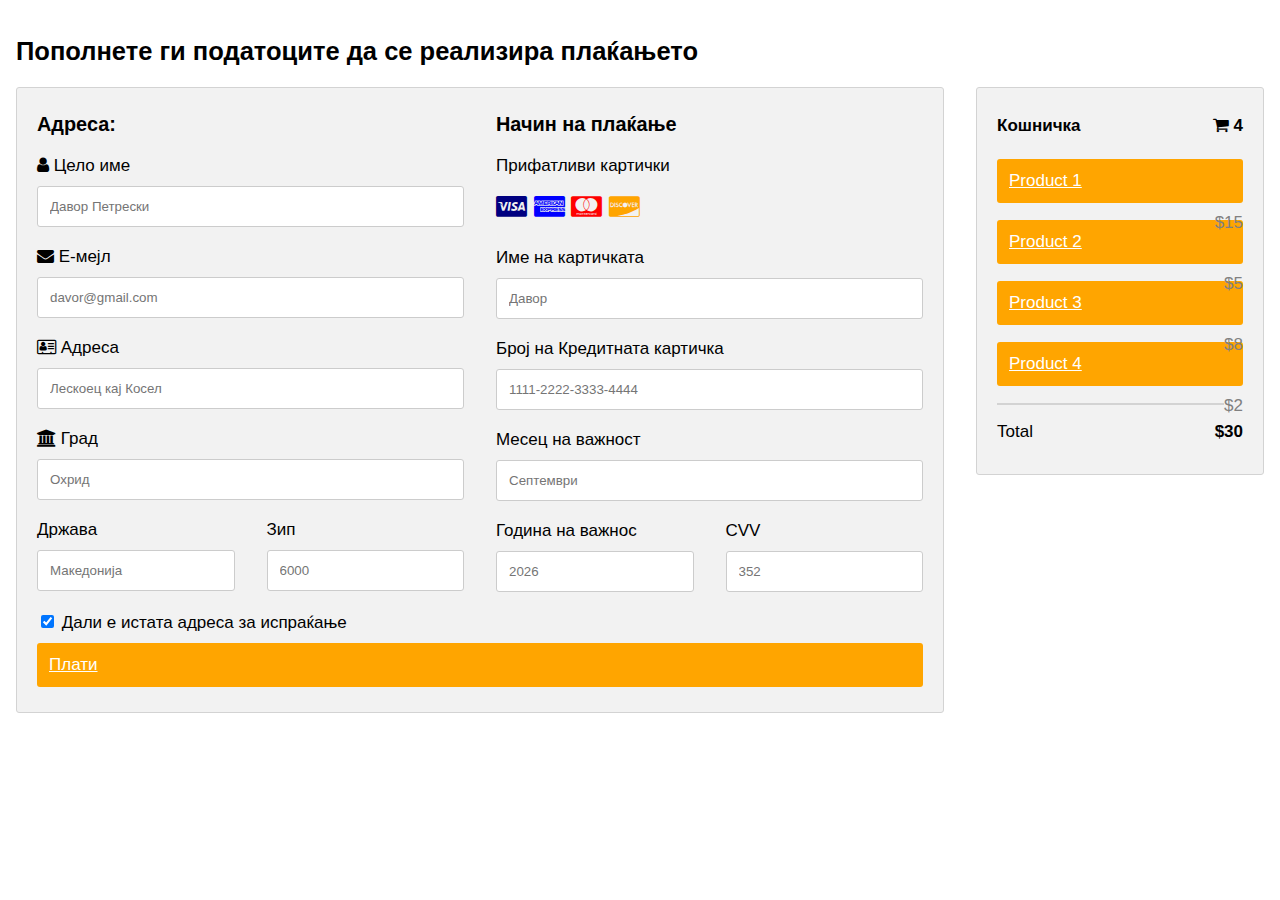
<file: plati.html>
<!DOCTYPE html>
<html>
  <head>
    <meta name="viewport" content="width=device-width, initial-scale=1" />
    <link
      rel="stylesheet"
      href="https://cdnjs.cloudflare.com/ajax/libs/font-awesome/4.7.0/css/font-awesome.min.css"
    />
    <style>
      body {
        font-family: Arial;
        font-size: 17px;
        padding: 8px;
      }

      * {
        box-sizing: border-box;
      }

      .row {
        display: -ms-flexbox; /* IE10 */
        display: flex;
        -ms-flex-wrap: wrap; /* IE10 */
        flex-wrap: wrap;
        margin: 0 -16px;
      }

      .col-25 {
        -ms-flex: 25%; /* IE10 */
        flex: 25%;
      }

      .col-50 {
        -ms-flex: 50%; /* IE10 */
        flex: 50%;
      }

      .col-75 {
        -ms-flex: 75%; /* IE10 */
        flex: 75%;
      }

      .col-25,
      .col-50,
      .col-75 {
        padding: 0 16px;
      }

      .container {
        background-color: #f2f2f2;
        padding: 5px 20px 15px 20px;
        border: 1px solid lightgrey;
        border-radius: 3px;
      }

      input[type="text"] {
        width: 100%;
        margin-bottom: 20px;
        padding: 12px;
        border: 1px solid #ccc;
        border-radius: 3px;
      }

      label {
        margin-bottom: 10px;
        display: block;
      }

      .icon-container {
        margin-bottom: 20px;
        padding: 7px 0;
        font-size: 24px;
      }

      .btn,
      a {
        background-color: orange;
        color: white;
        padding: 12px;
        margin: 10px 0;
        border: none;
        width: 100%;
        border-radius: 3px;
        cursor: pointer;
        font-size: 17px;
      }

      .btn:hover {
        background-color: rgb(218, 146, 12);
      }

      a {
        display: block;
      }

      hr {
        border: 1px solid lightgrey;
      }

      span.price {
        float: right;
        color: grey;
      }

      /* Responsive layout - when the screen is less than 800px wide, make the two columns stack on top of each other instead of next to each other (also change the direction - make the "cart" column go on top) */
      @media (max-width: 800px) {
        .row {
          flex-direction: column-reverse;
        }
        .col-25 {
          margin-bottom: 20px;
        }
      }
    </style>
  </head>
  <body>
    <h2>Пополнете ги податоците да се реализира плаќањето</h2>

    <div class="row">
      <div class="col-75">
        <div class="container">
          <form action="/action_page.php">
            <div class="row">
              <div class="col-50">
                <h3>Адреса:</h3>
                <label for="fname"><i class="fa fa-user"></i> Цело име</label>
                <input
                  type="text"
                  id="fname"
                  name="firstname"
                  placeholder="Давор Петрески"
                />
                <label for="email"><i class="fa fa-envelope"></i> Е-мејл</label>
                <input
                  type="text"
                  id="email"
                  name="email"
                  placeholder="davor@gmail.com"
                />
                <label for="adr"
                  ><i class="fa fa-address-card-o"></i> Адреса</label
                >
                <input
                  type="text"
                  id="adr"
                  name="address"
                  placeholder="Лескоец кај Косел"
                />
                <label for="city"><i class="fa fa-institution"></i> Град</label>
                <input type="text" id="city" name="city" placeholder="Охрид" />

                <div class="row">
                  <div class="col-50">
                    <label for="state">Држава</label>
                    <input
                      type="text"
                      id="state"
                      name="state"
                      placeholder="Македонија"
                    />
                  </div>
                  <div class="col-50">
                    <label for="zip">Зип</label>
                    <input type="text" id="zip" name="zip" placeholder="6000" />
                  </div>
                </div>
              </div>

              <div class="col-50">
                <h3>Начин на плаќање</h3>
                <label for="fname">Прифатливи картички</label>
                <div class="icon-container">
                  <i class="fa fa-cc-visa" style="color: navy"></i>
                  <i class="fa fa-cc-amex" style="color: blue"></i>
                  <i class="fa fa-cc-mastercard" style="color: red"></i>
                  <i class="fa fa-cc-discover" style="color: orange"></i>
                </div>
                <label for="cname">Име на картичката</label>
                <input
                  type="text"
                  id="cname"
                  name="cardname"
                  placeholder="Давор"
                />
                <label for="ccnum">Број на Кредитната картичка</label>
                <input
                  type="text"
                  id="ccnum"
                  name="cardnumber"
                  placeholder="1111-2222-3333-4444"
                />
                <label for="expmonth">Месец на важност</label>
                <input
                  type="text"
                  id="expmonth"
                  name="expmonth"
                  placeholder="Септември"
                />
                <div class="row">
                  <div class="col-50">
                    <label for="expyear">Година на важнос</label>
                    <input
                      type="text"
                      id="expyear"
                      name="expyear"
                      placeholder="2026"
                    />
                  </div>
                  <div class="col-50">
                    <label for="cvv">CVV</label>
                    <input type="text" id="cvv" name="cvv" placeholder="352" />
                  </div>
                </div>
              </div>
            </div>
            <label>
              <input type="checkbox" checked="checked" name="sameadr" />
              Дали е истата адреса за испраќање
            </label>
          </form>
          <a href="./index.html" class="btn">Плати</a>
        </div>
      </div>
      <div class="col-25">
        <div class="container">
          <h4>
            Кошничка
            <span class="price" style="color: black"
              ><i class="fa fa-shopping-cart"></i> <b>4</b></span
            >
          </h4>
          <p><a href="#">Product 1</a> <span class="price">$15</span></p>
          <p><a href="#">Product 2</a> <span class="price">$5</span></p>
          <p><a href="#">Product 3</a> <span class="price">$8</span></p>
          <p><a href="#">Product 4</a> <span class="price">$2</span></p>
          <hr />
          <p>
            Total <span class="price" style="color: black"><b>$30</b></span>
          </p>
        </div>
      </div>
    </div>
  </body>
</html>
</file>
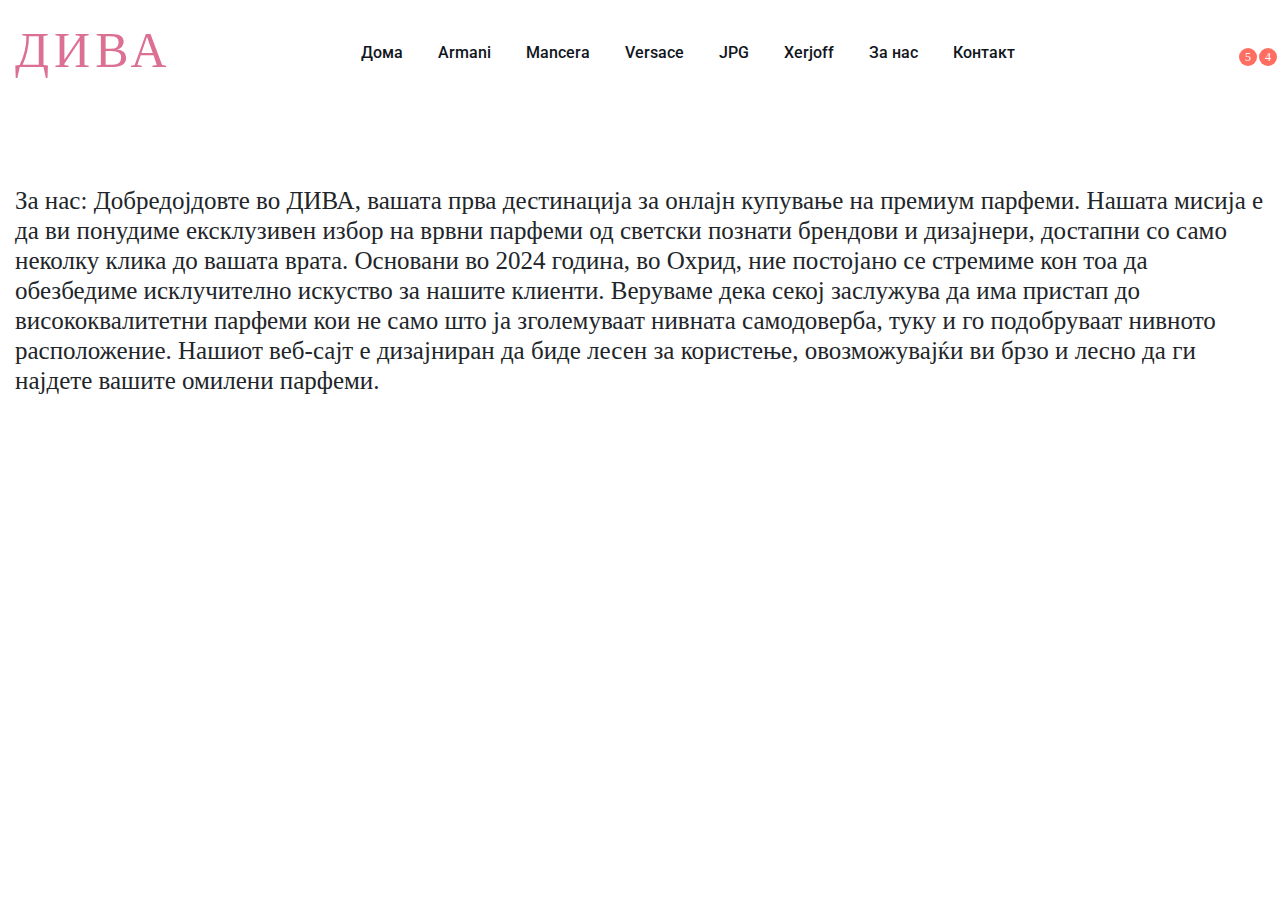
<file: zanas.html>
<!DOCTYPE html>
<html lang="en">
  <head>
    <meta charset="UTF-8" />
    <meta name="viewport" content="width=device-width, initial-scale=1.0" />
    <link
      href="https://cdn.jsdelivr.net/npm/bootstrap@5.3.3/dist/css/bootstrap.min.css"
      rel="stylesheet"
      integrity="sha384-QWTKZyjpPEjISv5WaRU9OFeRpok6YctnYmDr5pNlyT2bRjXh0JMhjY6hW+ALEwIH"
      crossorigin="anonymous"
    />
    <link rel="stylesheet" href="./assets/css/style.css" />

    <!-- 
    - google font link
  -->
    <link rel="preconnect" href="https://fonts.googleapis.com" />
    <link rel="preconnect" href="https://fonts.gstatic.com" crossorigin />
    <link
      href="https://fonts.googleapis.com/css2?family=Josefin+Sans:wght@300;400;500;600;700&family=Roboto:wght@400;500;700&display=swap"
      rel="stylesheet"
    />

    <link rel="stylesheet" href="style.css" />
    <title>DIVA</title>
  </head>
<body>
    <header class="header" data-header>
        <div class="container">
          <div class="overlay" data-overlay></div>
  
          <h1 class="logo">ДИВА</h1>
  
          <button class="nav-open-btn" data-nav-open-btn aria-label="Open Menu">
            <ion-icon name="menu-outline"></ion-icon>
          </button>
  
          <nav class="navbar" data-navbar>
            <button
              class="nav-close-btn"
              data-nav-close-btn
              aria-label="Close Menu"
            >
              <ion-icon name="close-outline"></ion-icon>
            </button>
  
            <a href="#" class="logo">
              <img
                src="./assets/images/logo.svg"
                width="190"
                height="50"
                alt="Footcap logo"
              />
            </a>
  
            <ul class="navbar-list">
              <li class="navbar-item">
                <a href="index.html" class="navbar-link">Дома</a>
              </li>
  
              <li class="navbar-item">
                <a href="armani.html" class="navbar-link">Armani</a>
              </li>
  
              <li class="navbar-item">
                <a href="Mancera.html" class="navbar-link">Mancera</a>
              </li>
  
              <li class="navbar-item">
                <a href="versace.html" class="navbar-link">Versace</a>
              </li>
              <li class="navbar-item">
                <a href="JPG.html" class="navbar-link">JPG</a>
              </li>
              <li class="navbar-item">
                <a href="xerjoff.html" class="navbar-link">Xerjoff</a>
              </li>
  
              <li class="navbar-item">
                <a href="zanas.html" class="navbar-link">За нас</a>
              </li>
              <li class="navbar-item">
                <a href="contact.html" class="navbar-link">Контакт</a>
              </li>
            </ul>
  
            <ul class="nav-action-list">
              <li>
                <button class="nav-action-btn">
                  <ion-icon name="search-outline" aria-hidden="true"></ion-icon>
  
                  <span class="nav-action-text">Search</span>
                </button>
              </li>
  
              <li>
                <a href="#" class="nav-action-btn">
                  <ion-icon name="person-outline" aria-hidden="true"></ion-icon>
  
                  <span class="nav-action-text">Login / Register</span>
                </a>
              </li>
  
              <li>
                <button class="nav-action-btn">
                  <ion-icon name="heart-outline" aria-hidden="true"></ion-icon>
  
                  <span class="nav-action-text">Wishlist</span>
  
                  <data class="nav-action-badge" value="5" aria-hidden="true"
                    >5</data
                  >
                </button>
              </li>
  
              <li>
                <button class="nav-action-btn cart">
                  <a href="cart.html"
                    ><ion-icon name="bag-outline" aria-hidden="true"></ion-icon
                  ></a>
  
                  <data class="nav-action-text" value="318.00"
                    >Basket: <strong>$318.00</strong></data
                  >
  
                  <data class="nav-action-badge" value="4" aria-hidden="true"
                    >4</data
                  >
                </button>
              </li>
            </ul>
          </nav>
        </div>
      </header>
      <section class="container">
        <br>
        <br>
        <br>
        <br>

          <h1>За нас: Добредојдовте во ДИВА, вашата прва дестинација за онлајн купување на премиум парфеми. Нашата мисија е да ви понудиме ексклузивен избор на врвни парфеми од светски познати брендови и дизајнери, достапни со само неколку клика до вашата врата.

            Основани во 2024 година, во Охрид, ние постојано се стремиме кон тоа да обезбедиме исклучително искуство за нашите клиенти. Веруваме дека секој заслужува да има пристап до висококвалитетни парфеми кои не само што ја зголемуваат нивната самодоверба, туку и го подобруваат нивното расположение.
            
            Нашиот веб-сајт е дизајниран да биде лесен за користење, овозможувајќи ви брзо и лесно да ги најдете вашите омилени парфеми. </h1>
      </section>

</body>
</html>
</file>
<file: assets/css/style.css>
/*-----------------------------------*\
 * #style.css
\*-----------------------------------*/

/**
 * copyright 2022 codewithsadee
 */

/*-----------------------------------*\
 * #CUSTOM PROPERTY
\*-----------------------------------*/

:root {
  /**
   * colors
   */

  --maximum-blue-green_10: hsla(185, 75%, 45%, 0.1);
  --rich-black-fogra-29: hsl(217, 28%, 9%);
  --gray-x-11-gray: hsl(0, 0%, 74%);
  --oxford-blue_60: hsla(230, 41%, 14%, 0.6);
  --bittersweet: hsl(5, 100%, 69%);
  --smoky-black: rgb(7, 6, 1);
  --gainsboro: hsl(0, 0%, 88%);
  --black_90: hsla(0, 0%, 0%, 0.9);
  --cultured: hsl(200, 12%, 95%);
  --salmon: hsl(5, 100%, 73%);
  --white: hsl(0, 0%, 100%);
  --black: hsl(0, 0%, 0%);
  --onyx: hsl(0, 0%, 27%);

  /**
   * typography
   */

  --ff-roboto: "Roboto", sans-serif;
  --ff-josefin-sans: "Josefin Sans", sans-serif;

  --fs-1: 3rem;
  --fs-2: 2.6rem;
  --fs-3: 2.2rem;
  --fs-4: 2rem;
  --fs-5: 1.8rem;
  --fs-6: 1.6rem;
  --fs-7: 1.4rem;
  --fs-8: 1.2rem;

  --fw-300: 300;
  --fw-500: 500;
  --fw-600: 600;
  --fw-700: 700;

  /**
   * transition
   */

  --transition-1: 0.25s ease;
  --transition-2: 0.5s ease;
  --cubic-out: cubic-bezier(0.51, 0.03, 0.64, 0.28);
  --cubic-in: cubic-bezier(0.33, 0.85, 0.56, 1.02);

  /**
   * spacing
   */

  --section-padding: 60px;
}

/*-----------------------------------*\
 * #RESET
\*-----------------------------------*/

*,
*::before,
*::after {
  margin: 0;
  padding: 0;
  box-sizing: border-box;
}

li {
  list-style: none;
}

a {
  text-decoration: none;
}

a,
img,
span,
table,
tbody,
button,
ion-icon {
  display: block;
}

button,
input {
  font: inherit;
  background: none;
  border: none;
}

input {
  width: 100%;
}

button {
  cursor: pointer;
}

address {
  font-style: normal;
  line-height: 1.8;
}

html {
  font-family: var(--ff-josefin-sans);
  font-size: 10px;
  scroll-behavior: smooth;
}

body {
  background: var(--white);
  font-size: 1.6rem;
  padding-block-start: 90px;
}

::-webkit-scrollbar {
  width: 10px;
}

::-webkit-scrollbar-track {
  background: hsl(0, 0%, 95%);
}

::-webkit-scrollbar-thumb {
  background: hsl(0, 0%, 80%);
}

::-webkit-scrollbar-thumb:hover {
  background: hsl(0, 0%, 70%);
}

/*-----------------------------------*\
 * #REUSED STYLE
\*-----------------------------------*/

.container {
  padding-inline: 15px;
}

.section {
  padding-block: var(--section-padding);
}

.h1,
.h2,
.h3,
.h4 {
  color: var(--rich-black-fogra-29);
}

.h1 {
  font-size: var(--fs-1);
  font-weight: var(--fw-300);
  line-height: 1.5;
}

.h2 {
  font-size: var(--fs-2);
}

.h3 {
  font-size: var(--fs-4);
}

.h4 {
  font-size: var(--fs-5);
  text-transform: uppercase;
}

.btn {
  background: var(--background, var(--bittersweet));
  color: var(--color, var(--white));
  font-size: var(--fs-5);
  display: flex;
  align-items: center;
  gap: 5px;
  padding: 14px 25px;
  border: 1px solid var(--border-color, var(--bittersweet));
}

.btn-primary:is(:hover, :focus) {
  --background: var(--salmon);
  --border-color: var(--salmon);
}

.btn-secondary {
  --background: transparent;
  --border-color: var(--black);
  --color: var(--black);
}

.btn-secondary:is(:hover, :focus) {
  --background: hsla(0, 0%, 0%, 0.1);
}

.has-scrollbar {
  display: flex;
  gap: 25px;
  overflow-x: auto;
  padding-bottom: 20px;
  scroll-snap-type: inline mandatory;
}

.has-scrollbar > li {
  min-width: 100%;
  scroll-snap-align: start;
}

.has-scrollbar::-webkit-scrollbar {
  height: 10px;
}

.has-scrollbar::-webkit-scrollbar-track {
  background: var(--white);
  border-radius: 20px;
  outline: 2px solid var(--bittersweet);
}

.has-scrollbar::-webkit-scrollbar-thumb {
  background: var(--bittersweet);
  border: 2px solid var(--white);
  border-radius: 20px;
}

.has-scrollbar::-webkit-scrollbar-button {
  width: calc(25% - 40px);
}
.product-item {
  box-shadow: 3px 3px 8px rgba(0, 0, 0, 0.2);
}
.card-banner {
  /* background: var(--cultured); */
  border-bottom: 1px solid #ddd;

  position: relative;
  height: 350px;
  overflow: hidden;
}

.image-contain {
  width: 100%;
  height: 100%;
  object-fit: contain;
  object-position: center;
  transition: var(--transition-2);
}

.product-card:is(:hover, :focus) .image-contain {
  transform: scale(1.1);
}

.card-badge {
  position: absolute;
  top: 20px;
  left: 20px;
  background: var(--bittersweet);
  color: var(--white);
  padding: 5px 15px;
  font-family: var(--ff-roboto);
  font-size: var(--fs-7);
  border-radius: 25px;
}

.card-action-list {
  position: absolute;
  top: 20px;
  right: -20px;
  opacity: 0;
  transition: var(--transition-1);
}

.product-card:is(:hover, :focus) .card-action-list {
  right: 20px;
  opacity: 1;
}

.card-action-item {
  position: relative;
}

.card-action-item:not(:last-child) {
  margin-bottom: 10px;
}

.card-action-btn {
  background: var(--white);
  color: var(--rich-black-fogra-29);
  font-size: 18px;
  padding: 10px;
  border-radius: 50%;
  transition: var(--transition-1);
}

.card-action-btn ion-icon {
  --ionicon-stroke-width: 30px;
}

.card-action-btn:is(:hover, :focus) {
  background: var(--bittersweet);
  color: var(--white);
}

.card-action-tooltip {
  position: absolute;
  top: 50%;
  right: calc(100% + 5px);
  transform: translateY(-50%);
  width: max-content;
  background: var(--black_90);
  color: var(--white);
  font-family: var(--ff-roboto);
  font-size: var(--fs-7);
  padding: 4px 8px;
  border-radius: 4px;
  opacity: 0;
  pointer-events: none;
  transition: var(--transition-1);
}

.card-action-btn:is(:hover, :focus) + .card-action-tooltip {
  opacity: 1;
}

.card-content {
  padding: 24px 15px 0;
  text-align: center;
}

.card-cat {
  font-family: var(--ff-roboto);
  color: var(--onyx);
  font-size: var(--fs-7);
  margin-bottom: 12px;
}

.card-cat-link {
  display: inline-block;
  color: inherit;
  transition: var(--transition-1);
}

.card-cat-link:is(:hover, :focus) {
  color: var(--bittersweet);
}

.product-card .card-title {
  margin-bottom: 12px;
}

.product-card .card-title > a {
  color: inherit;
  transition: var(--transition-1);
}

.product-card .card-title > a:is(:hover, :focus) {
  color: var(--bittersweet);
}

.card-price {
  color: var(--bittersweet);
  font-family: var(--ff-roboto);
  font-weight: var(--fw-600);
}

.card-price del {
  color: var(--gray-x-11-gray);
  margin-left: 8px;
}

.btn-link {
  --background: none;
  --border-color: none;
  padding: 0;
  margin-inline: auto;
  max-width: max-content;
  font-family: var(--ff-roboto);
  font-size: var(--fs-6);
  font-weight: var(--fw-500);
  padding-bottom: 6px;
  border-bottom: 1px solid var(--white);
}

.btn-link:is(:hover, :focus) {
  border-color: transparent;
}

/*-----------------------------------*\
 * #HEADER
\*-----------------------------------*/

.header {
  background: var(--white);
  position: fixed;
  top: 0;
  left: 0;
  width: 100%;
  transition: var(--transition-1);
  z-index: 4;
}

.header.active {
  box-shadow: 0 2px 10px hsla(0, 0%, 0%, 0.1);
}

.header .container {
  display: flex;
  justify-content: space-between;
  align-items: center;
  padding-block: 20px;
}

.nav-open-btn {
  font-size: 30px;
  background: var(--bittersweet);
  color: var(--white);
  padding: 8px;
}

.nav-open-btn:is(:hover, :focus) {
  background: var(--salmon);
}

.nav-open-btn ion-icon {
  --ionicon-stroke-width: 40px;
}

.navbar {
  background: var(--white);
  position: fixed;
  top: 0;
  left: -280px;
  width: 100%;
  max-width: 270px;
  height: 100%;
  border-right: 3px solid var(--rich-black-fogra-29);
  font-family: var(--ff-roboto);
  overflow-y: auto;
  overscroll-behavior: contain;
  z-index: 2;
  visibility: hidden;
  transition: 0.25s var(--cubic-out);
}

.navbar.active {
  visibility: visible;
  transform: translateX(280px);
  transition: 0.5s var(--cubic-in);
}

.nav-close-btn {
  color: var(--rich-black-fogra-29);
  position: absolute;
  top: 0;
  right: 0;
  padding: 13px;
  font-size: 25px;
  transition: var(--transition-1);
}

.nav-close-btn ion-icon {
  --ionicon-stroke-width: 55px;
}

.nav-close-btn:is(:hover, :focus) {
  color: var(--bittersweet);
}

.navbar .logo {
  background: var(--maximum-blue-green_10);
  padding-block: 50px 40px;
}

.navbar .logo img {
  margin-inline: auto;
}

.navbar-list,
.nav-action-list {
  margin: 30px;
}

.navbar-list {
  padding: 20px;
  border-bottom: 1px solid var(--gainsboro);
}

.navbar-link {
  color: var(--rich-black-fogra-29);
  padding-block: 10px;
  transition: var(--transition-1);
}

.navbar-link:is(:hover, :focus) {
  color: var(--bittersweet);
}

.navbar-item:not(:last-child) {
  border-bottom: 1px solid var(--gainsboro);
}

.nav-action-list > li:first-child {
  display: none;
}

.nav-action-btn {
  color: var(--rich-black-fogra-29);
  display: flex;
  align-items: center;
  gap: 10px;
  width: 100%;
  padding-block: 10px;
  transition: var(--transition-1);
}

.nav-action-btn:is(:hover, :focus) {
  color: var(--bittersweet);
}

.nav-action-btn ion-icon {
  font-size: 22px;
  --ionicon-stroke-width: 25px;
}

.nav-action-text strong {
  font-weight: initial;
  color: var(--bittersweet);
}

.nav-action-badge {
  margin-left: auto;
  font-size: var(--fs-8);
  background: var(--bittersweet);
  color: var(--white);
  width: 18px;
  height: 18px;
  display: grid;
  place-items: center;
  border-radius: 50%;
}

.overlay {
  position: fixed;
  inset: 0;
  background: hsla(0, 0%, 0%, 0.6);
  z-index: 1;
  opacity: 0;
  pointer-events: none;
  transition: var(--transition-1);
}

.overlay.active {
  opacity: 1;
  pointer-events: all;
}

/*-----------------------------------*\
 * #HERO
\*-----------------------------------*/

.hero {
  background-repeat: no-repeat;
  background-size: cover;
  background-position: left;
  min-height: 400px;
  display: flex;
  justify-content: flex-start;
  align-items: center;
}

.hero-title {
  margin-bottom: 10px;
}

.hero-title > strong {
  display: block;
}

.hero-text {
  color: var(--onyx);
  font-family: var(--ff-roboto);
  font-size: var(--fs-8);
  line-height: 1.8;
  max-width: 46ch;
  margin-bottom: 25px;
}

/*-----------------------------------*\
 * #COLLECTION
\*-----------------------------------*/

.collection-card {
  background-repeat: no-repeat;
  background-size: cover;
  background-position: center;
  height: 350px;
  display: flex;
  flex-direction: column;
  justify-content: space-between;
  align-items: center;
  padding-block: 45px 25px;
}

/*-----------------------------------*\
 * #PRODUCTS
\*-----------------------------------*/

.product .section-title {
  text-align: center;
  margin-bottom: 25px;
}

.filter-list {
  display: flex;
  flex-wrap: wrap;
  justify-content: center;
  align-items: center;
  gap: 10px;
  margin-bottom: 30px;
}

.filter-btn {
  color: var(--onyx);
  padding: 10px 16px;
  font-family: var(--ff-roboto);
  font-size: var(--fs-7);
  font-weight: var(--fw-500);
  border: 1px solid var(--gainsboro);
  border-radius: 30px;
}

.filter-btn.active {
  background: var(--bittersweet);
  color: var(--white);
  border-color: var(--bittersweet);
}

.product-list {
  display: grid;
  gap: 50px 25px;
}

/*-----------------------------------*\
 * #CTA
\*-----------------------------------*/

.cta-list {
  display: grid;
  gap: 40px;
}

.cta-card {
  background-repeat: no-repeat;
  background-size: cover;
  background-position: center;
  color: var(--white);
  text-align: center;
  padding: 50px 20px;
}

.cta-card .card-subtitle {
  font-size: var(--fs-5);
  margin-bottom: 15px;
}

.cta-card .card-title {
  color: inherit;
  line-height: 1.3;
  margin-bottom: 20px;
}

/*-----------------------------------*\
 * #SPECIAL
\*-----------------------------------*/

.special-banner {
  height: 500px;
  background-color: var(--smoky-black);
  background-repeat: no-repeat;
  background-size: contain;
  background-position: center;
  padding: 50px 20px;
  display: flex;
  flex-direction: column;
  justify-content: space-between;
  align-items: center;
}

.special-banner .banner-title {
  color: var(--white);
  font-weight: var(--fw-600);
}

.special .section-title {
  margin-block: 40px;
  display: flex;
  align-items: center;
  gap: 20px;
}

.special .section-title .text {
  min-width: max-content;
}

.special .section-title .line {
  width: 100%;
  height: 1px;
  background: var(--gainsboro);
}

/*-----------------------------------*\
 * #SERVICE
\*-----------------------------------*/

.service-list {
  display: flex;
  flex-wrap: wrap;
  justify-content: center;
  gap: 30px;
  padding-inline: 30px;
}

.service-item {
  width: 220px;
}

.service-card {
  display: flex;
  align-items: center;
  gap: 15px;
}

.service-card .card-icon {
  background: var(--bittersweet);
  min-width: 55px;
  height: 55px;
  border-radius: 50%;
  display: grid;
  place-items: center;
}

.service-card .card-icon img {
  filter: brightness(0) invert(1);
  width: 60%;
  height: auto;
}

.service-card .card-title {
  font-size: var(--fs-6);
  margin-bottom: 8px;
}

.service-card .card-text {
  color: var(--onyx);
  font-family: var(--ff-roboto);
  font-size: var(--fs-7);
}

.service-card .card-text span {
  display: inline-block;
  color: var(--bittersweet);
}

/*-----------------------------------*\
 * #INSTA POST
\*-----------------------------------*/

.insta-post-list {
  gap: 0;
}

.insta-post-list .insta-post-item {
  position: relative;
  min-width: 33.33%;
  aspect-ratio: 1 / 1;
}

.insta-post-link {
  position: absolute;
  inset: 0;
  display: grid;
  place-items: center;
  background: var(--oxford-blue_60);
  opacity: 0;
  transition: var(--transition-1);
}

.insta-post-link ion-icon {
  color: var(--white);
  font-size: 40px;
}

.insta-post-link:is(:hover, :focus) {
  opacity: 1;
}

/*-----------------------------------*\
 * #FOOTER
\*-----------------------------------*/

.footer {
  font-family: var(--ff-roboto);
}

.footer-top {
  background: var(--cultured);
}

.footer-brand {
  padding-bottom: 50px;
  border-bottom: 1px solid var(--gainsboro);
  margin-bottom: 50px;
}

.footer-brand .logo {
  margin-bottom: 15px;
}

.social-list {
  display: flex;
  align-items: center;
  gap: 8px;
}

.social-link {
  background: var(--gainsboro);
  color: var(--onyx);
  font-size: 20px;
  padding: 10px;
  transition: var(--transition-1);
}

.social-link:is(:hover, :focus) {
  background: var(--bittersweet);
  color: var(--white);
}

.footer-list-title {
  position: relative;
  color: var(--rich-black-fogra-29);
  font-family: var(--ff-josefin-sans);
  font-size: var(--fs-3);
  font-weight: var(--fw-700);
  margin-bottom: 25px;
}

.footer-list-title::after {
  content: "";
  display: block;
  background: var(--bittersweet);
  width: 50px;
  height: 2px;
  margin-top: 10px;
}

.footer-link {
  color: var(--onyx);
  display: flex;
  align-items: center;
  gap: 10px;
  padding-block: 6px;
  transition: var(--transition-1);
}

a.footer-link:is(:hover, :focus) {
  color: var(--bittersweet);
}

.footer-link-text {
  flex: 1;
}

.footer-list:not(:last-child) {
  margin-bottom: 30px;
}

.footer-list:first-child ion-icon {
  color: var(--bittersweet);
  font-size: 22px;
}

.table-row {
  display: grid;
  grid-template-columns: 1fr 1fr;
  text-align: left;
  padding-block: 6px;
}

.table-head {
  color: var(--rich-black-fogra-29);
  font-weight: var(--fw-500);
}

.table-data {
  color: var(--onyx);
}

.newsletter-text {
  color: var(--onyx);
  line-height: 1.7;
  margin-bottom: 20px;
}

.newsletter-form {
  position: relative;
}

.newsletter-input {
  background: var(--white);
  color: var(--onyx);
  padding: 15px 25px;
  padding-right: 120px;
}

.newsletter-form .btn-primary {
  position: absolute;
  top: 0;
  bottom: 0;
  right: 0;
  font-family: var(--ff-josefin-sans);
  font-size: var(--fs-6);
  font-weight: var(--fw-600);
  padding-inline: 20px;
}

.footer-bottom {
  background: var(--rich-black-fogra-29);
  padding-block: 20px;
}

.copyright {
  text-align: center;
  color: var(--white);
}

.copyright-link {
  display: inline-block;
  color: var(--bittersweet);
}

/*-----------------------------------*\
 * #GO TOP
\*-----------------------------------*/

.go-top-btn {
  position: fixed;
  bottom: 20px;
  right: 20px;
  background: var(--bittersweet);
  color: var(--white);
  font-size: 20px;
  padding: 10px;
  border: 4px solid var(--white);
  border-radius: 50%;
  opacity: 0;
  visibility: hidden;
  transition: var(--transition-1);
  z-index: 2;
}

.go-top-btn.active {
  opacity: 1;
  visibility: visible;
}

.go-top-btn:is(:hover, :focus) {
  background: var(--salmon);
}

/*-----------------------------------*\
 * #MEDIA QUERIES
\*-----------------------------------*/

/**
 * responsive for larger than 575px screen
 */

@media (min-width: 575px) {
  /**
   * CUSTOM PROPERTY
   */

  :root {
    /**
     * typography
     */

    --fs-1: 4rem;
  }

  /**
   * REUSED STYLE
   */

  .container {
    max-width: 650px;
    width: 100%;
    margin-inline: auto;
  }

  .has-scrollbar > li {
    min-width: calc(50% - 12.5px);
  }

  /**
   * HERO
   */

  .hero-text {
    font-size: var(--fs-7);
  }

  /**
   * PRODUCTS
   */

  .product-list {
    grid-template-columns: 1fr 1fr;
  }

  /**
   * CTA
   */

  .cta-card {
    text-align: left;
  }

  .cta-card .card-title {
    max-width: 14ch;
  }

  .cta-card .btn-link {
    margin-inline: 0;
  }

  /**
   * INSTA POST
   */

  .insta-post-list .insta-post-item {
    min-width: 25%;
  }

  /**
   * FOOTER
   */

  .footer-brand .logo {
    margin-bottom: 0;
  }

  .footer-brand {
    display: flex;
    justify-content: space-between;
    align-items: center;
  }

  .footer-link-box {
    display: grid;
    grid-template-columns: 1fr 1fr;
    column-gap: 30px;
  }
}

/**
 * responsive for larger than 768px screen
 */

@media (min-width: 768px) {
  /**
   * CUSTOM PROPERTY
   */

  :root {
    /**
     * typography
     */

    --fs-2: 3rem;
  }

  /**
   * REUSED STYLE
   */

  .container {
    max-width: 720px;
  }

  .h4 {
    --fs-5: 2rem;
  }

  /**
   * SPECIAL
   */

  .special-banner .banner-title {
    --fs-4: 2.2rem;
  }

  .special-product .has-scrollbar > li {
    min-width: 100%;
  }

  .special .container {
    display: flex;
    gap: 25px;
  }

  .special .section-title {
    margin-block-start: 0;
  }

  .special-banner,
  .special-product {
    min-width: calc(50% - 12.5px);
  }

  .special-banner {
    height: auto;
  }

  /**
   * INSTA POST
   */

  .insta-post-list .insta-post-item {
    min-width: 20%;
  }

  /**
   * GO TOP
   */

  .go-top-btn {
    padding: 15px;
    border-width: 6px;
    bottom: 30px;
    right: 30px;
  }
}

/**
 * responsive for larger than 992px screen
 */

@media (min-width: 992px) {
  /**
   * CUSTOM PROPERTY
   */

  :root {
    /**
     * typography
     */

    --fs-3: 2.4rem;
  }

  /**
   * REUSED STYLE
   */

  .container {
    max-width: 1100px;
  }

  .has-scrollbar > li {
    min-width: calc(33.33% - 16.66px);
  }

  /**
   * HEADER
   */

  .nav-open-btn,
  .nav-close-btn,
  .navbar .logo,
  .nav-action-text,
  .overlay {
    display: none;
  }

  .navbar,
  .navbar-list,
  .nav-action-list {
    all: unset;
  }

  .navbar-item:not(:last-child) {
    border: none;
  }

  .navbar-list,
  .nav-action-list {
    display: flex;
  }

  .nav-action-list {
    gap: 20px;
  }

  .navbar {
    display: flex;
    align-items: center;
    flex-grow: 1;
  }

  .navbar-list {
    margin-inline: auto;
    gap: 35px;
  }

  .navbar-link {
    font-family: var(--ff-roboto);
    font-weight: var(--fw-500);
  }

  .nav-action-list > li:first-child {
    display: block;
  }

  .nav-action-btn {
    position: relative;
  }

  .nav-action-badge ion-icon {
    --ionicon-stroke-width: 30px;
  }

  .nav-action-badge {
    position: absolute;
    top: 5px;
    right: -12px;
  }

  /**
   * HERO
   */

  .hero {
    height: 480px;
  }

  /**
   * PRODUCTS
   */

  .product-list {
    grid-template-columns: repeat(3, 1fr);
  }

  /**
   * CTA
   */

  .cta-list {
    grid-template-columns: 1fr 1fr;
    gap: 25px;
  }

  .cta-card {
    padding-inline: 50px;
  }

  /**
   * SPECIAL
   */

  .special-banner {
    min-width: calc(33.33% - 25px);
  }

  .special-product {
    min-width: 66.66%;
  }

  .special-product .has-scrollbar > li {
    min-width: calc(50% - 12.5px);
  }

  /**
   * INSTA POST
   */

  .insta-post-list .insta-post-item {
    min-width: 16.666%;
  }
}

/**
 * responsive for larger than 1200px screen
 */

@media (min-width: 1200px) {
  /**
   * CUSTOM PROPERTY
   */

  :root {
    /**
     * typography
     */

    --fs-1: 5rem;
    --fs-2: 3.6rem;
  }

  /**
   * REUSED STYLE
   */

  .container {
    max-width: 1280px;
  }

  /**
   * HERO
   */

  .hero {
    height: 580px;
  }

  .hero .container {
    max-width: 1000px;
  }

  .hero-text {
    font-size: var(--fs-6);
    max-width: 50ch;
  }

  /**
   * PRODUCTS
   */

  .product-list {
    grid-template-columns: repeat(4, 1fr);
  }

  /**
   * SPECIAL
   */

  .special-banner {
    min-width: calc(25% - 25px);
  }

  .special-product .has-scrollbar > li {
    min-width: calc(33.33% - 16.66px);
  }

  .special-banner .banner-title {
    --fs-4: 2.4rem;
  }

  /**
   * SERVICE
   */

  .service-item {
    width: 275px;
  }

  .service-card .card-icon {
    min-width: 70px;
    height: 70px;
  }

  .service-card .card-title {
    --fs-6: 2rem;
  }

  /**
   * INSTA POST
   */

  .insta-post {
    padding-block-end: 0;
  }

  .insta-post-list .insta-post-item {
    min-width: 12.5%;
  }

  .insta-post-list {
    padding-bottom: 0;
  }

  /**
   * FOOTER
   */

  .footer-link-box {
    grid-template-columns: 1.5fr 1fr 1fr 1.5fr;
    gap: 50px;
  }
}
.logo {
  color: palevioletred;
  font-size: 50px;
  letter-spacing: 5px;
}
</file>
<file: style.css>
body {
  font-family: serif;
}
.bgrd,
footer.footer {
  background-color: hsla(254, 75%, 16%, 1);
  background-image: radial-gradient(
      at 28% 26%,
      hsla(304, 100%, 26%, 1) 0,
      transparent 50%
    ),
    radial-gradient(at 98% 0%, hsla(268, 100%, 26%, 1) 0, transparent 50%),
    radial-gradient(at 3% 73%, hsla(274, 100%, 26%, 1) 0, transparent 50%),
    radial-gradient(at 96% 69%, hsla(308, 100%, 26%, 1) 0, transparent 50%),
    radial-gradient(at 0% 100%, hsla(312, 100%, 26%, 1) 0, transparent 50%),
    radial-gradient(at 82% 93%, hsla(321, 100%, 26%, 1) 0, transparent 50%),
    radial-gradient(at 0% 0%, hsla(293, 100%, 26%, 1) 0, transparent 50%);
}
.btn-zaoblen {
  border-radius: 50px;
}

.logo-img {
  width: 100%;
  display: flex;
  justify-content: center;
  align-items: center;
}
.navbar-brand {
  font-weight: 900;
  font-size: 30px;
  letter-spacing: 3px;
}
.offcanvas {
  width: 50% !important;
  padding: 30px;
}

.product {
  font-size: 20px;
  border-bottom: 1px solid #aaa;
}
.cart-header {
  font-size: 24px;
}
#kolicina {
  border: 1px solid #aaa;
  border-radius: 5px;
  width: 60%;
}
.cart-img {
  border: 1px solid #aaa;
}
.subtota {
  display: flex;
  align-items: center;
  justify-content: center;
}
.cart-tittle {
  text-align: center !important;
  text-transform: uppercase;
  font-size: 30px;
}
.btn-close {
  font-size: 20px;
}
.buttons {
  margin-top: 30px;
  display: flex;
  align-items: center;
  justify-content: space-between;
}
.buttons .btn {
  font-size: 20px;
}
span {
  display: inline;
}
</file>
